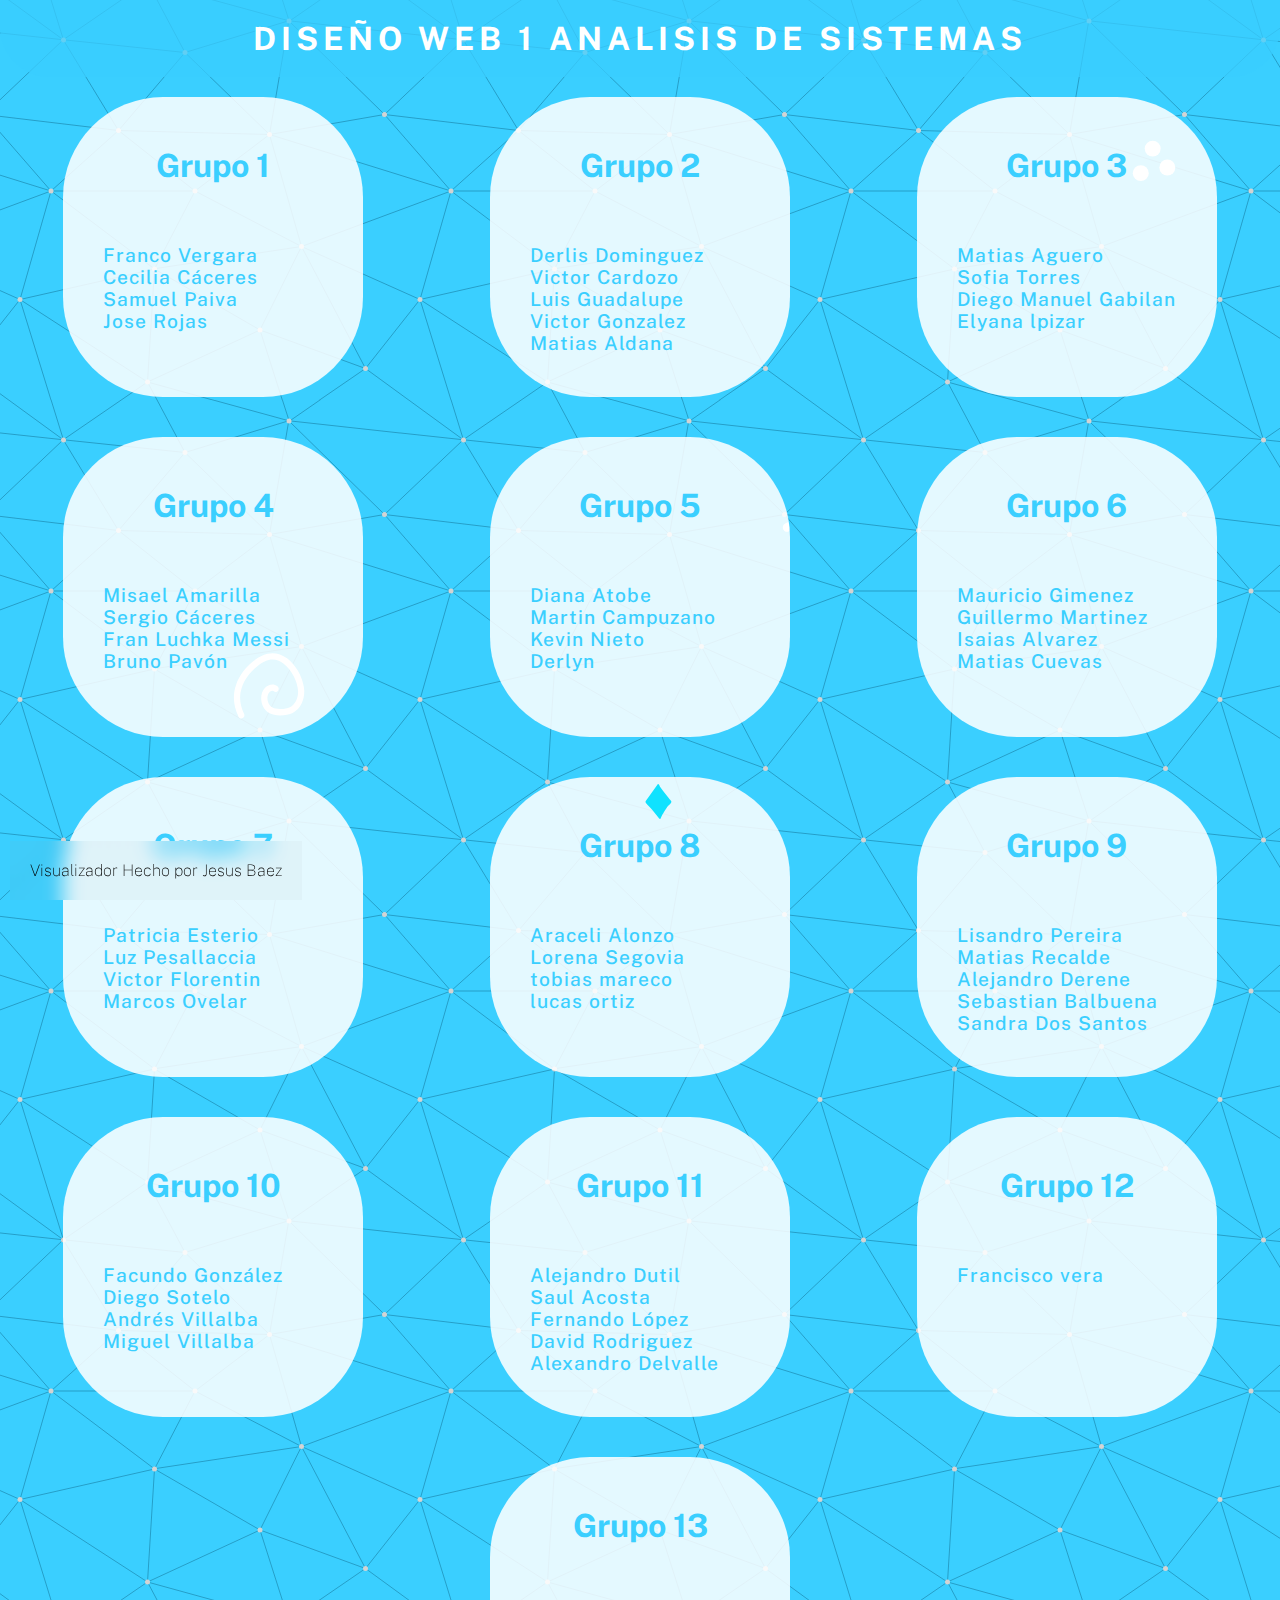
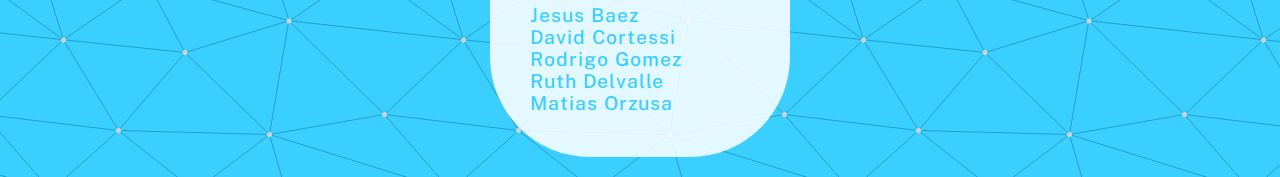
<file: index.html>
<!DOCTYPE html>
<html lang="es">
<head>
    <meta charset="UTF-8">
    <meta name="viewport" content="width=device-width, initial-scale=1.0">
    <title>1° Analisis</title>
    <link rel="preconnect" href="https://fonts.googleapis.com">
    <link rel="preconnect" href="https://fonts.gstatic.com" crossorigin>
    <link href="https://fonts.googleapis.com/css2?family=Public+Sans:wght@300;400&display=swap" rel="stylesheet">
     <link rel="stylesheet" href="style.css">
</head>
<body>
    <div class="copy">
        <span>Visualizador Hecho por Jesus Baez</span>
    </div>
    <h1>DISEÑO WEB 1 ANALISIS DE SISTEMAS</h1>
    <div class="contenedor-links">
        <div class="link-grupo">
            <a href="grupo1/Index-1 Grupo 1.html">
                <h3>Grupo 1</h3>
                <p>Franco Vergara <br>
                    Cecilia Cáceres <br>
                    Samuel Paiva <br>
                    Jose Rojas 
                    </p>
            </a>
        </div>
        <div class="link-grupo">
            <a href="grupo2/index.html">
                <h3>Grupo 2</h3>
                <p>Derlis Dominguez <br>
                    Victor Cardozo  <br>
                    Luis Guadalupe <br>
                    Victor Gonzalez  <br>
                    Matias Aldana
                    
                    </p>
            </a>
        </div>
        <div class="link-grupo">
            <a href="grupo3/pagina.html">
                <h3>Grupo 3</h3>
                <p>Matias Aguero <br>
                    Sofia Torres <br>
                    Diego Manuel Gabilan  <br>
                    Elyana lpizar 
                    
                    </p>
            </a>
        </div>
        <div class="link-grupo">
            <a href="grupo4/Pierre's Online.html">
                <h3>Grupo 4</h3>
                <p>Misael Amarilla <br>
                    Sergio Cáceres <br>
                    Fran Luchka Messi <br>
                    Bruno Pavón 
                    
                    </p>
            </a>
        </div>
        <div class="link-grupo">
            <a href="grupo5/index.html">
                <h3>Grupo 5</h3>
                <p>Diana Atobe <br>
                    Martin Campuzano <br>
                    Kevin Nieto <br>
                    Derlyn <br>
                    
                    </p>
            </a>
        </div>
        <div class="link-grupo">
            <a href="grupo6/index (1).html">
                <h3>Grupo 6</h3>
                <p>Mauricio Gimenez <br>
                    Guillermo Martinez <br>
                    Isaias Alvarez <br>
                    Matias Cuevas  
                    </p>
            </a>
        </div>
        <div class="link-grupo">
            <a href="grupo7/index.html">
                <h3>Grupo 7</h3>
                <p>Patricia Esterio  <br>
                    Luz Pesallaccia <br>
                    Victor Florentin  <br>
                    Marcos Ovelar
                    
                    </p>
            </a>
        </div>
        <div class="link-grupo">
            <a href="grupo8/index.html">
                <h3>Grupo 8</h3>
                <p>Araceli Alonzo <br>
                    Lorena Segovia <br>
                    tobias mareco <br>
                    lucas ortiz 
                    
                    </p>
            </a>
        </div>
        <div class="link-grupo">
            <a href="grupo9/index.html">
                <h3>Grupo 9</h3>
                <p>Lisandro Pereira <br>
                    Matias Recalde <br>
                    Alejandro Derene <br>
                    Sebastian Balbuena  <br>
                    Sandra Dos Santos
                    
                    </p>
            </a>
        </div>
        <div class="link-grupo">
            <a href="grupo10/index (1).html">
                <h3>Grupo 10</h3>
                <p>Facundo González <br>
                    Diego Sotelo <br>
                    Andrés Villalba <br>
                    Miguel Villalba
                    
                    </p>
            </a>
        </div>
        <div class="link-grupo">
            <a href="grupo11/index.html">
                <h3>Grupo 11</h3>
                <p>Alejandro Dutil <br>
                    Saul Acosta <br>
                    Fernando López <br>
                     David Rodriguez <br>
                    Alexandro Delvalle
                    
                    </p>
            </a>
        </div>
        <div class="link-grupo">
            <a href="grupo12/espera.html">
                <h3>Grupo 12</h3>
                <p>Francisco vera</p>
            </a>
        </div>
        <div class="link-grupo">
            <a href="grupo13/index.html">
                <h3>Grupo 13</h3>
                <p>Jesus Baez <br>
                    David Cortessi <br>
                    Rodrigo Gomez <br>
                    Ruth Delvalle <br>
                    Matias Orzusa
                    
                </p>
            </a>
        </div>
    </div>
</body>
</html>
</file>
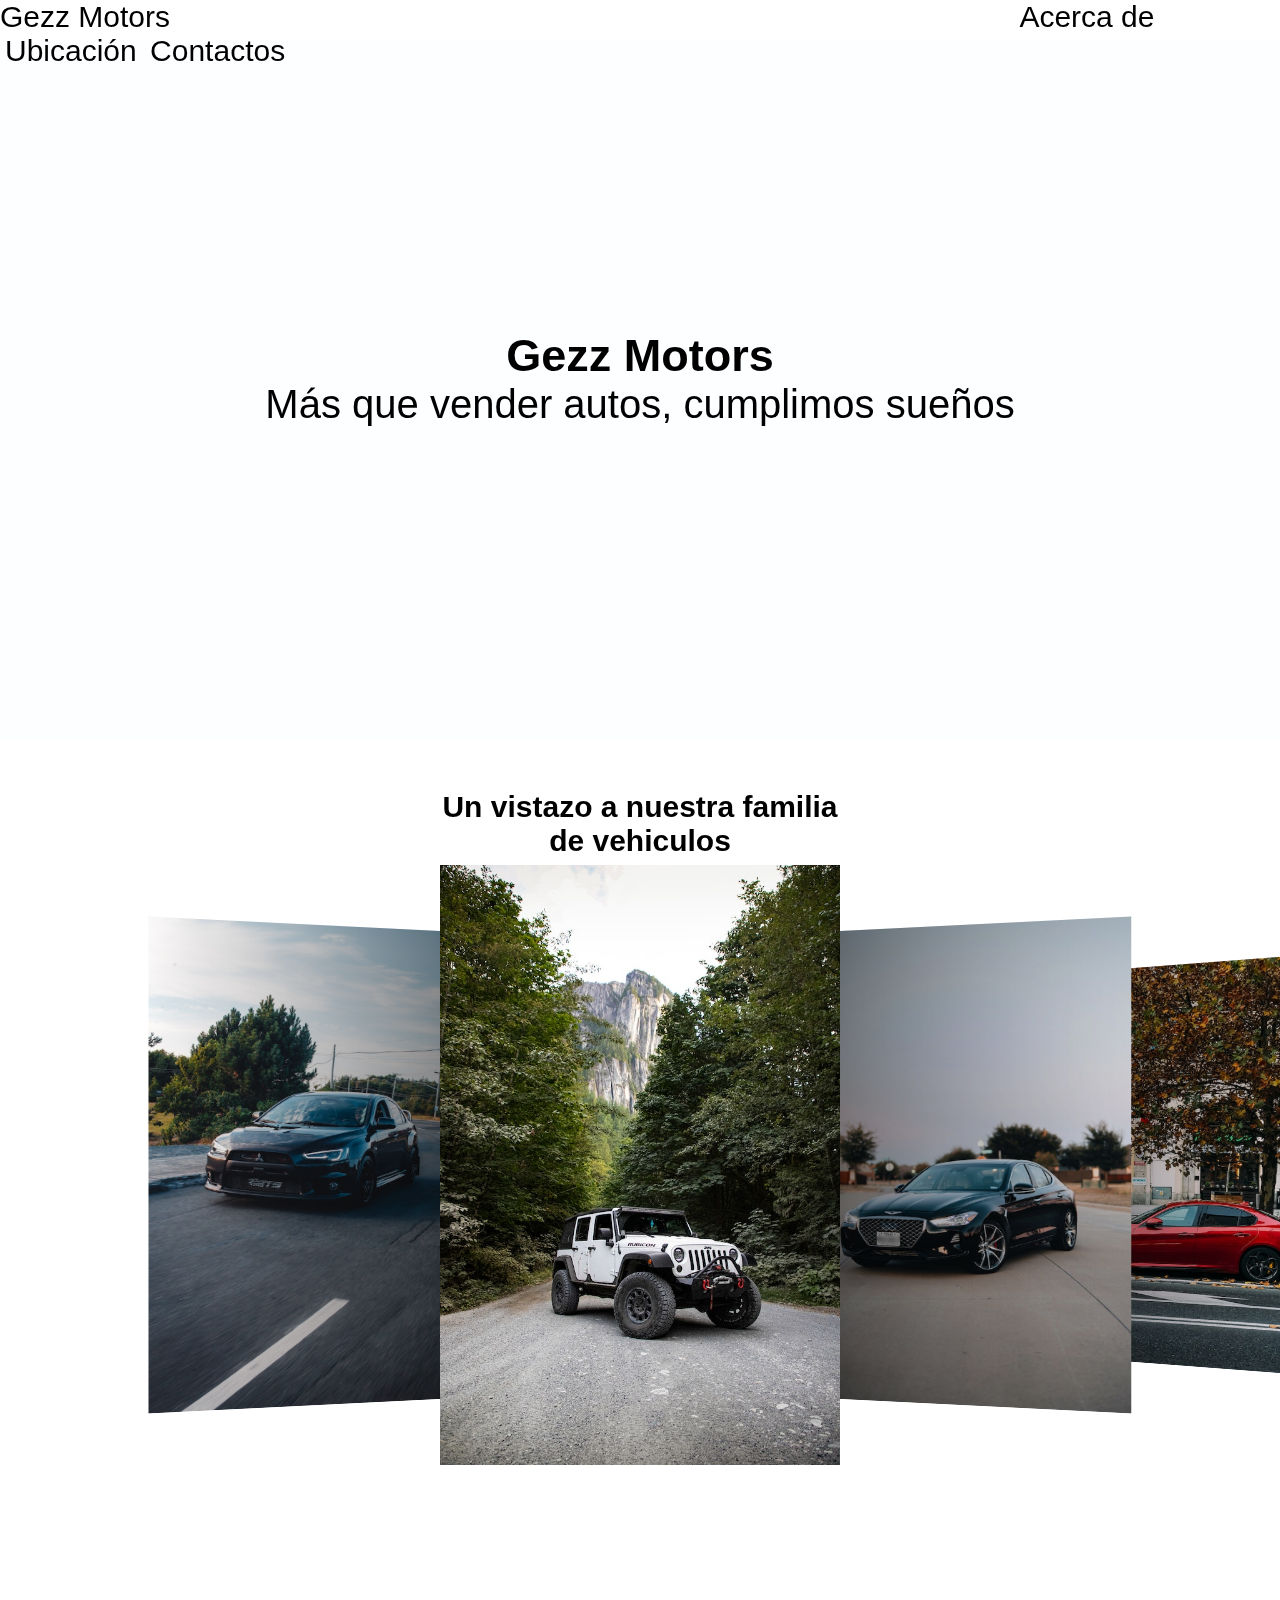
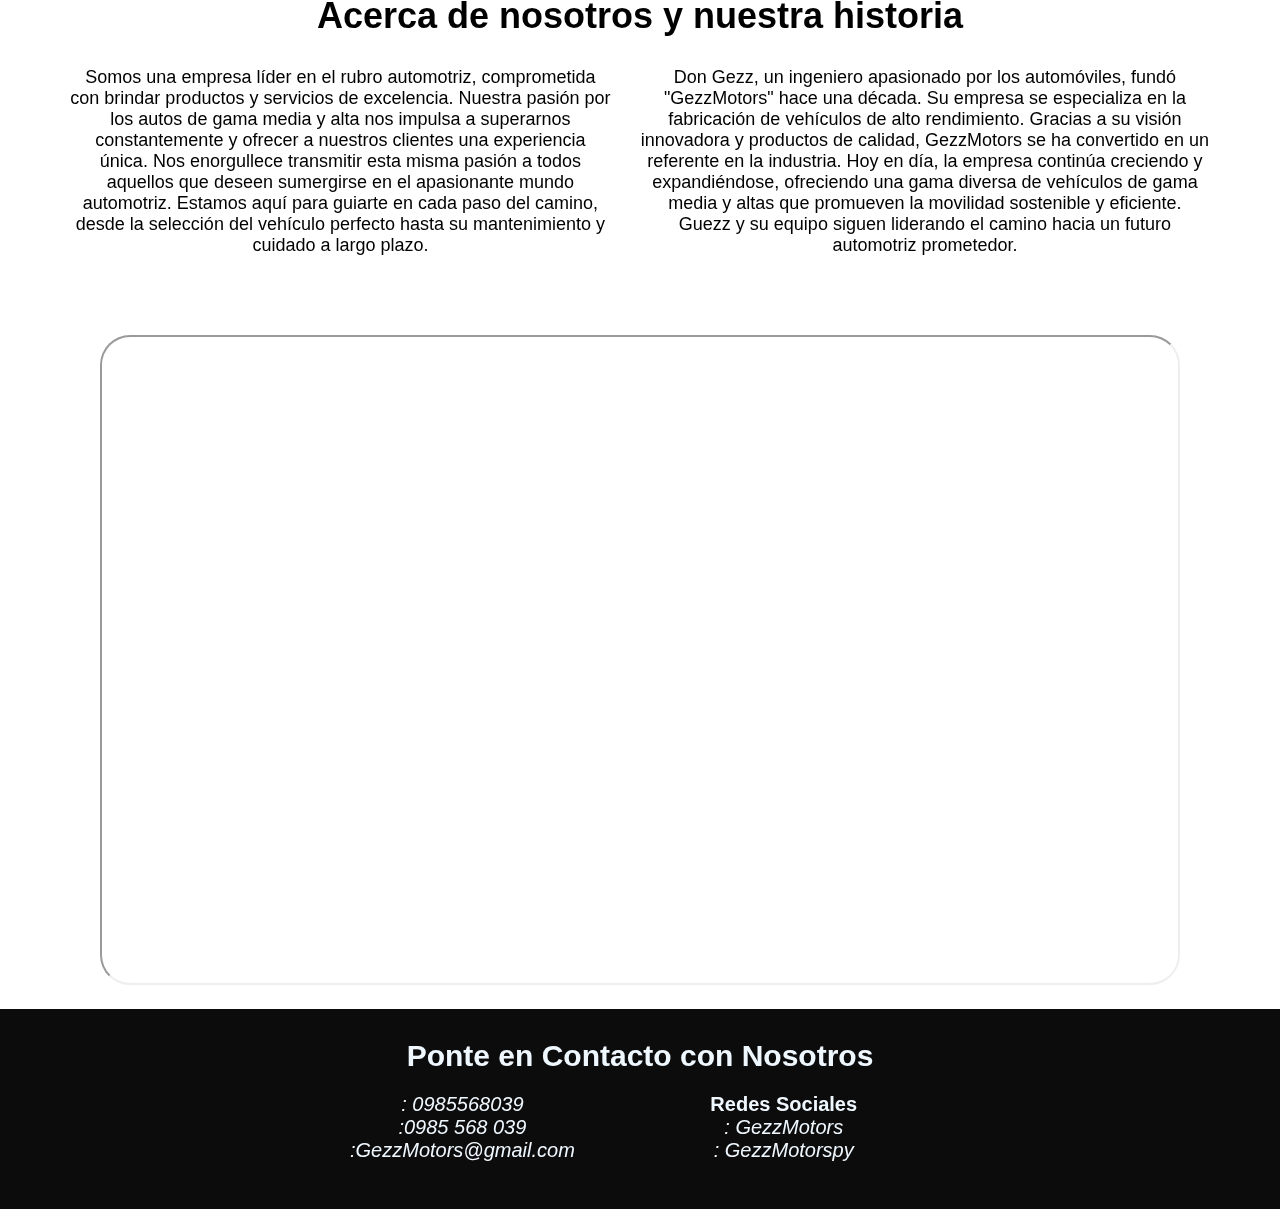
<file: grupo2/index.html>
<!DOCTYPE html>
<html>

<head>
    <title>Gezz Motors</title>
    <link rel="stylesheet" href="https://cdn.jsdelivr.net/npm/swiper@9/swiper-bundle.min.css">
    <link rel="stylesheet" href="https://cdnjs.cloudflare.com/ajax/libs/font-awesome/6.4.0/css/all.min.css"
        integrity="sha512-iecdLmaskl7CVkqkXNQ/ZH/XLlvWZOJyj7Yy7tcenmpD1ypASozpmT/E0iPtmFIB46ZmdtAc9eNBvH0H/ZpiBw=="
        crossorigin="anonymous" referrerpolicy="no-referrer" />
    <link rel="stylesheet" type="text/css" href="styles.css">
</head>

<body>
    <header class="header">
        <a class="nav1-1">Gezz Motors</a>
        <a class="nav1" href="#point">Acerca de</a>
        <a class="nav1" href="#point2">Ubicación</a>
        <a class="nav1" href="#point3">Contactos</a>
    </header>

    <div class="nav2-1">

    </div>

    <div class="eslogan">
        <h1 class="nav2-2">Gezz Motors</h1>
        <p class="nav2-3">Más que vender autos, cumplimos sueños</p>
    </div>

<div class="sushi">
    <div class="sushi">
    <section class="search container">
        <div class="search-txt">
            <h2>Un vistazo a nuestra familia de vehiculos</h2>
        </div>
    </div>
    </section>
</div>

<div class="seccion2">
    <section class="cars container">
        <div class="swiper mySwiper">
            <div class="flip-card swiper-wrapper">

                    <div class="swiper-slide">
                        <img src="images/1.jpg">
                    </div>
                    <div class="swiper-slide">
                        <img src="images/2.jpg">
                    </div>
                    <div class="swiper-slide">
                        <img src="images/3.jpg">
                    </div>
                    <div class="swiper-slide">
                        <img src="images/4.jpg">
                    </div>
                    <div class="swiper-slide">
                        <img src="images/5.jpg">
                    </div>
                    <div class="swiper-slide">
                        <img src="images/6.jpg">
                    </div>
                    <div class="swiper-slide">
                        <img src="images/7.jpg">
                    </div>
                    <div class="swiper-slide">
                        <img src="images/8.jpg">
                    </div>
                    <div class="swiper-slide">
                        <img src="images/1.jpg">
                    </div>
                    <div class="swiper-slide">
                        <img src="images/2.jpg">
                    </div>
                    <div class="swiper-slide">
                        <img src="images/3.jpg">
                    </div>
                    <div class="swiper-slide">
                        <img src="images/4.jpg">
                    </div>
                    <div class="swiper-slide">
                        <img src="images/5.jpg">
                    </div>
                    <div class="swiper-slide">
                        <img src="images/6.jpg">
                    </div>
                    <div class="swiper-slide">
                        <img src="images/7.jpg">
                    </div>
                    <div class="swiper-slide">
                        <img src="images/8.jpg">
                    </div>

            </div>
        </div>
    </section>
</div>

    <div class="nav3">
        <a name="point"></a>
        <div class="nav3-2">
            <h1>Acerca de nosotros y nuestra historia</h1>
            <div class="nav3-1">
                <div class="nav3-3">
                <p>Somos una empresa líder en el rubro automotriz, comprometida con brindar productos y servicios de excelencia. Nuestra pasión por los autos de gama media y alta nos impulsa a superarnos constantemente y ofrecer a nuestros clientes una experiencia única. Nos enorgullece transmitir esta misma pasión a todos aquellos que deseen sumergirse en el apasionante mundo automotriz. Estamos aquí para guiarte en cada paso del camino, desde la selección del vehículo perfecto hasta su mantenimiento y cuidado a largo plazo.</p>
                </div>
                <div>
                <p>Don Gezz, un ingeniero apasionado por los automóviles, fundó "GezzMotors" hace una década. Su empresa se especializa en la fabricación de vehículos de alto rendimiento. Gracias a su visión innovadora y productos de calidad, GezzMotors se ha convertido en un referente en la industria. Hoy en día, la empresa continúa creciendo y expandiéndose, ofreciendo una gama diversa de vehículos de gama media y altas que promueven la movilidad sostenible y eficiente. Guezz y su equipo siguen liderando el camino hacia un futuro automotriz prometedor.</p>
                </div>
            </div>
        </div>
    </div>

    <section class="nav4">
        <a name="point2"></a>
        <div class="ubicacion">
            <iframe src="https://www.google.com/maps/embed?pb=!1m18!1m12!1m3!1d14177.014240102235!2d-55.85785716931151!3d-27.336540284349756!2m3!1f0!2f0!3f0!3m2!1i1024!2i768!4f13.1!3m3!1m2!1s0x9457955909209007%3A0x354866d67ef265!2sUniversidad%20Aut%C3%B3noma%20de%20Encarnaci%C3%B3n%20-%20UNAE!5e0!3m2!1ses!2spy!4v1686773057821!5m2!1ses!2spy" width="100%" height="650" style="border-radius: 30px;" allowfullscreen="" loading="lazy" referrerpolicy="no-referrer-when-downgrade"></iframe>
        </div>
    </section>

    <section class="nav5">
        <div class="nav5-1">
            <a name="point3"></a>
            <h2>Ponte en Contacto con Nosotros</h2>

            <div class="contactos">
                <div class="contacto1">
                    <div class="bloq">
                    
                    <div>
                        <i class="fa-solid fa-phone">: 0985568039 </i>
                    </div>
                    <div>
                        <i class="fa-brands fa-whatsapp">:0985 568 039 </i>
                    </div>
                    <div>
                        <i class="fa-solid fa-envelope">:GezzMotors@gmail.com </i>
                    </div>

                </div>
                    <div class="bloq1">
                        .
                    </div>
                    <div class="bloq">
                        <div>
                        <h4>Redes Sociales</h4>
                        </div>
                        <div>
                            <i class="fa-brands fa-instagram">: GezzMotors</i>
                        </div>
                        <div>
                            <i class="fa-brands fa-facebook">: GezzMotorspy</i>
                        </div>
                    </div>
                </div>
            </div>

        </div>
    </section>

    <script src="https://cdn.jsdelivr.net/npm/swiper@9/swiper-bundle.min.js"></script>
    <script src="script.js"></script>
</body>

</html>
</file>
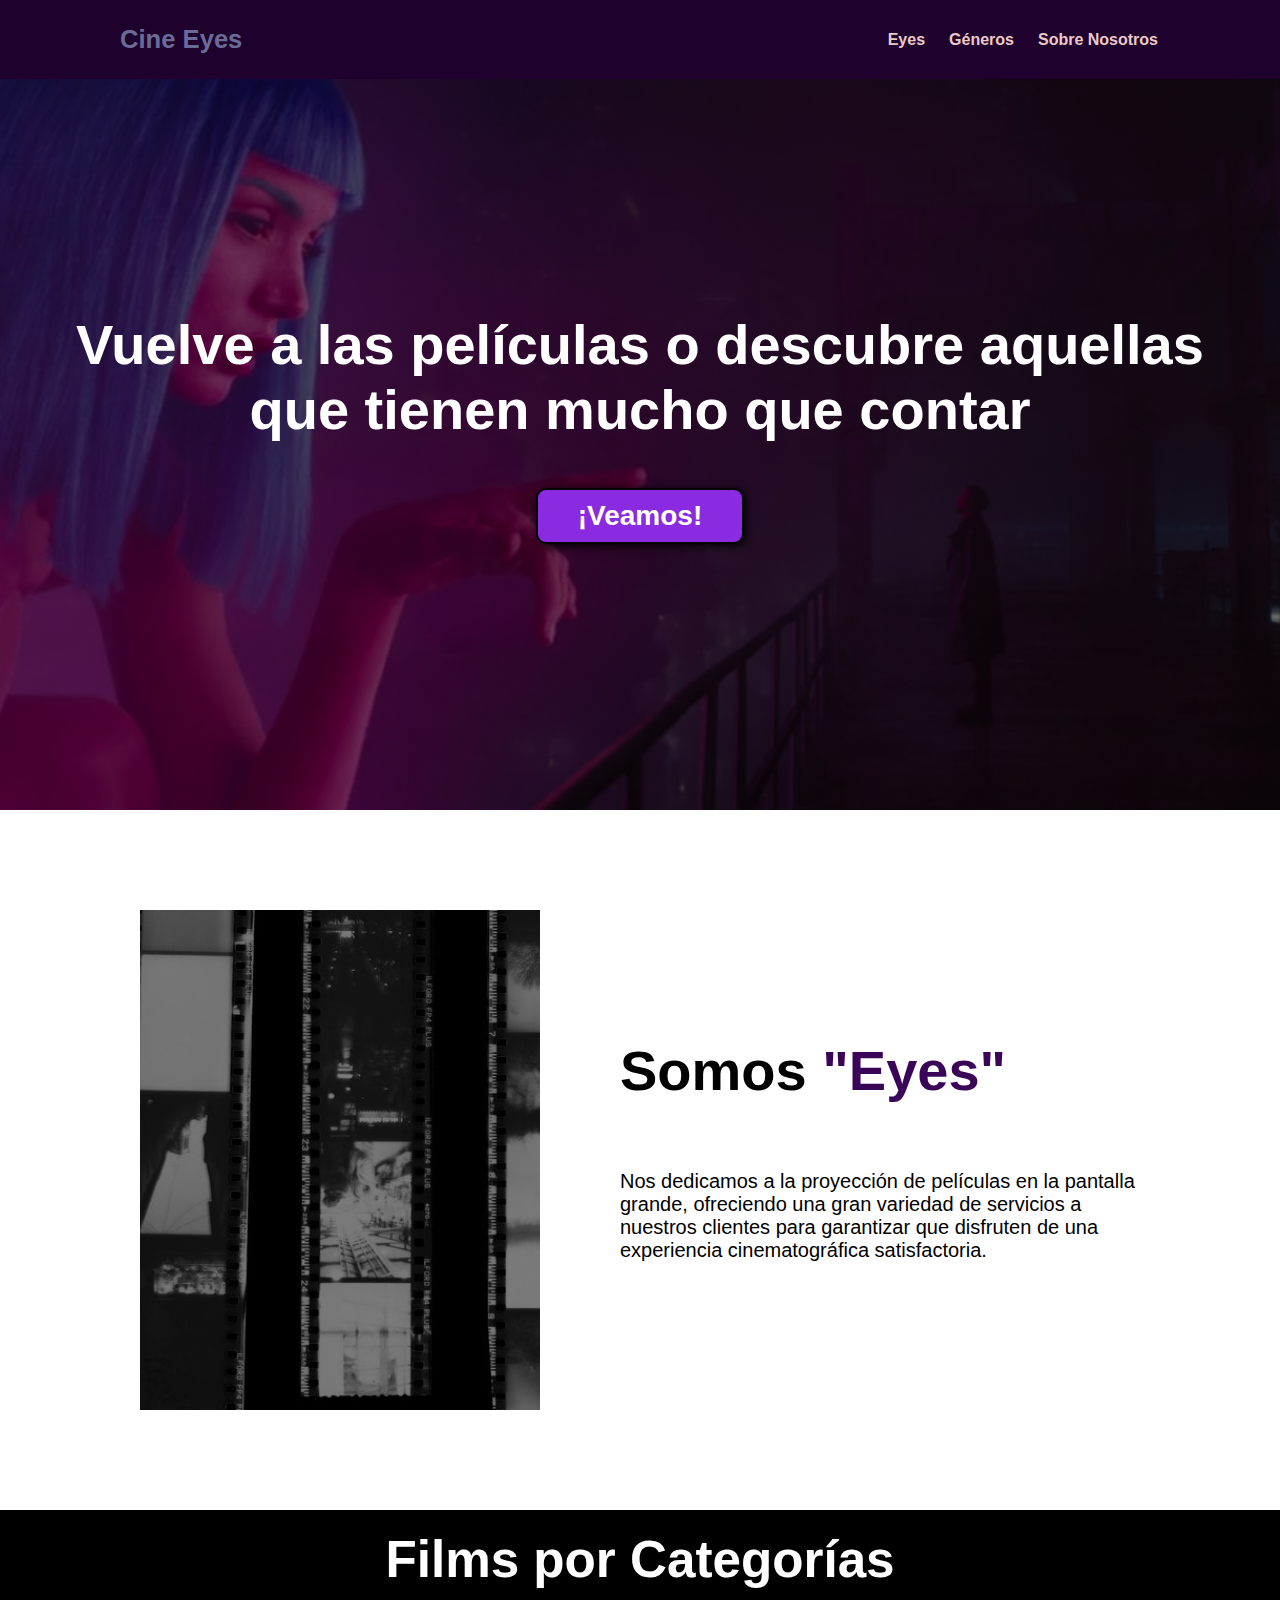
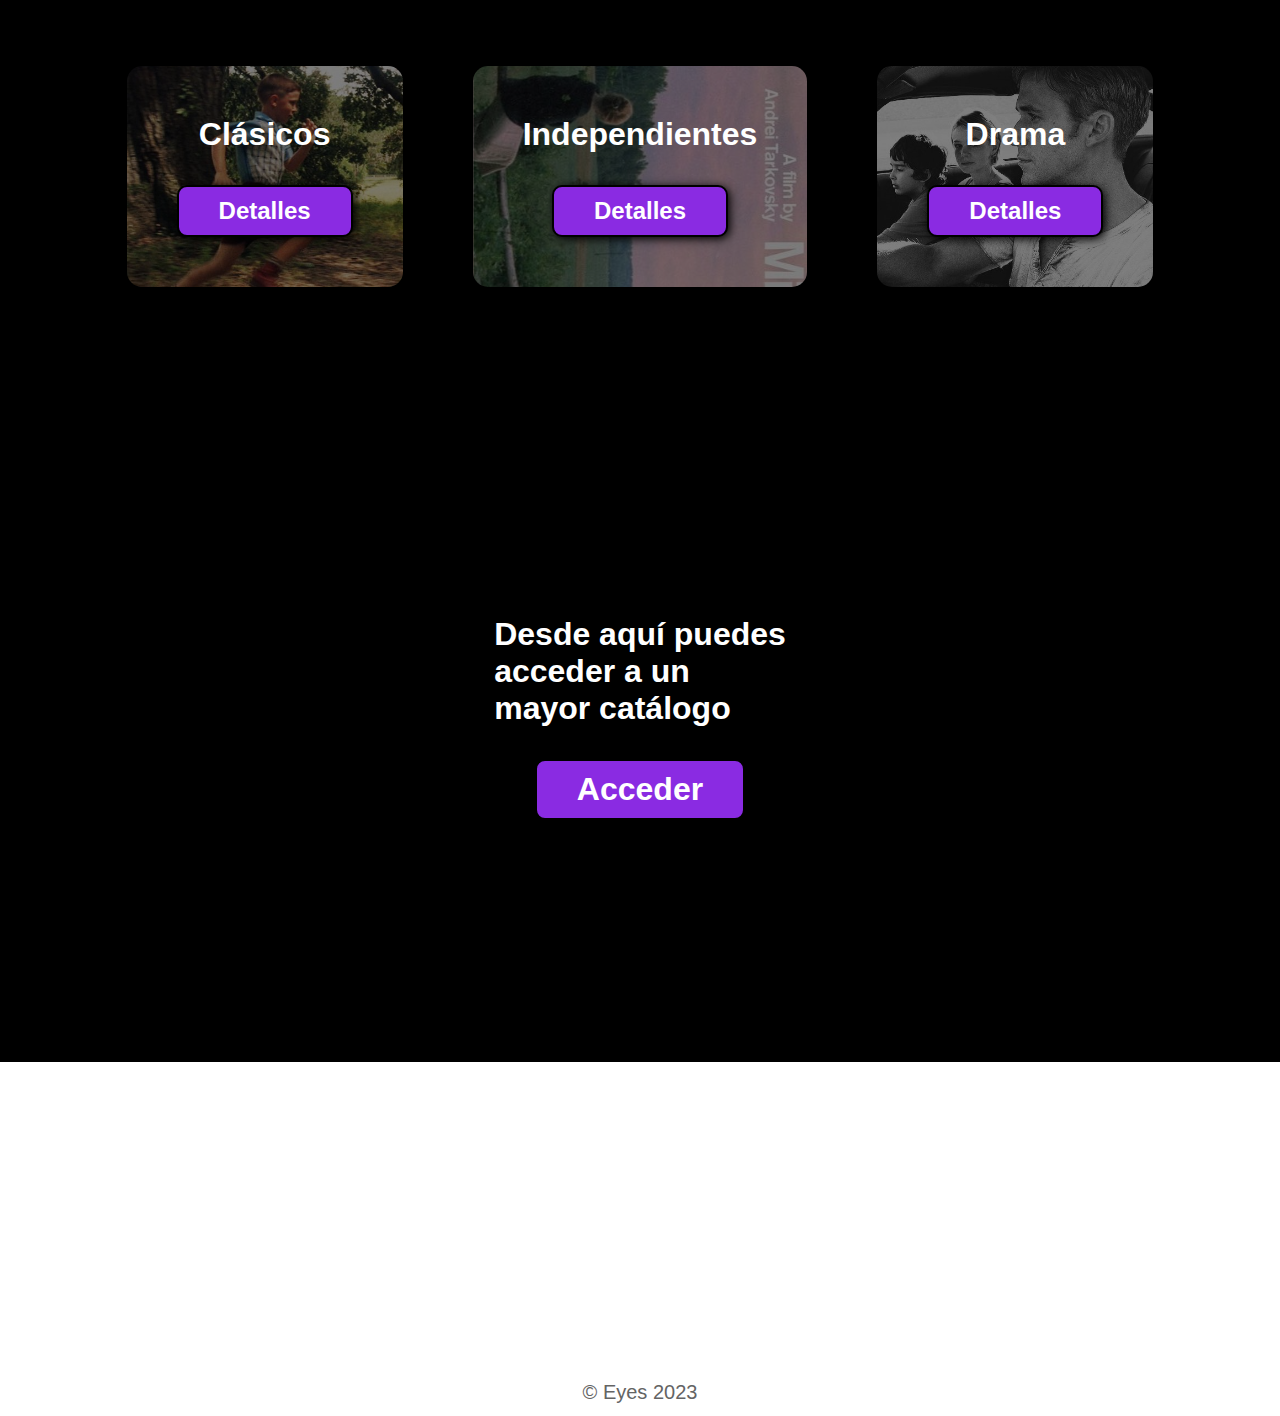
<file: grupo10/index (1).html>
<!DOCTYPE html>
<html lang="en">

<head>
    <title>Eyes</title>
    <link rel="stylesheet" href="estilos.css">
    <link href="https://cdn.jsdelivr.net/npm/bootstrap@5.2.3/dist/css/bootstrap.min.css" rel="stylesheet" integrity="sha384-rbsA2VBKQhggwzxH7pPCaAqO46MgnOM80zW1RWuH61DGLwZJEdK2Kadq2F9CUG65" crossorigin="anonymous">
</head>
</head>

<body>
    <script src="https://cdn.jsdelivr.net/npm/bootstrap@5.2.3/dist/js/bootstrap.bundle.min.js" integrity="sha384-kenU1KFdBIe4zVF0s0G1M5b4hcpxyD9F7jL+jjXkk+Q2h455rYXK/7HAuoJl+0I4" crossorigin="anonymous"></script>
    <header>
        <div class="container">
            <p class="logo">Cine Eyes</p>
            <nav>
                <a href="#somos-proya">Eyes</a>
                <a href="#nuestros-programas">Géneros</a>
                <a href="#final">Sobre Nosotros</a>
            </nav>
        </div>
        
    </header>
    
    <section id="hero">
        <H2>Vuelve a las películas o descubre aquellas<br> que tienen mucho que contar</H2>
        <form action="https://letterboxd.com/films/">
            <button>¡Veamos!</button>
        </form>
    </section>

    <section id="somos-proya">
        <div class="container">
            <div class="img-container"></div>
            <div class="texto">

                <h2>Somos <span class="color-acento">"Eyes"</span></h2>
                <P>Nos dedicamos a la proyección de películas en la pantalla grande, ofreciendo una gran variedad de servicios a nuestros clientes para garantizar que disfruten de una experiencia cinematográfica satisfactoria.</P>

            </div>
        </div>
    </section>

    <section id="nuestros-programas">
        <div class="container">
            <h2>Films por Categorías</h2>
            <div class="programas">
                <div class="carta">
                    <h3>Clásicos</h3>
                    <p></p>
                    <button>Detalles</button>
                </div>
                <div class="carta">
                    <h3>Independientes</h3>
                    <p></p>
                    <button>Detalles</button>
                </div>
                <div class="carta">
                    <h3>Drama</h3>
                    <p></p>
                    <button>Detalles</button>
                </div>
            </div>
        </div>
    </section>

    <section id="final">
        <h3>Desde aquí puedes <br> acceder a un <br> mayor catálogo</h3>
        <button>Acceder</button>
    </section>

    <footer>
        
        <iframe src="https://www.google.com/maps/embed?pb=!1m10!1m8!1m3!1d12505.771086468376!2d-44.41669153564235!3d-60.71893919503654!3m2!1i1024!2i768!4f13.1!5e0!3m2!1ses-419!2spy!4v1686361008887!5m2!1ses-419!2spy" width="100%" height="300" style="border:0;" allowfullscreen="" loading="lazy" referrerpolicy="no-referrer-when-downgrade"></iframe>
        <div class="container">
            <p>&copy; Eyes 2023</p>
        </div>
    </footer>
</body>
</html>
</file>
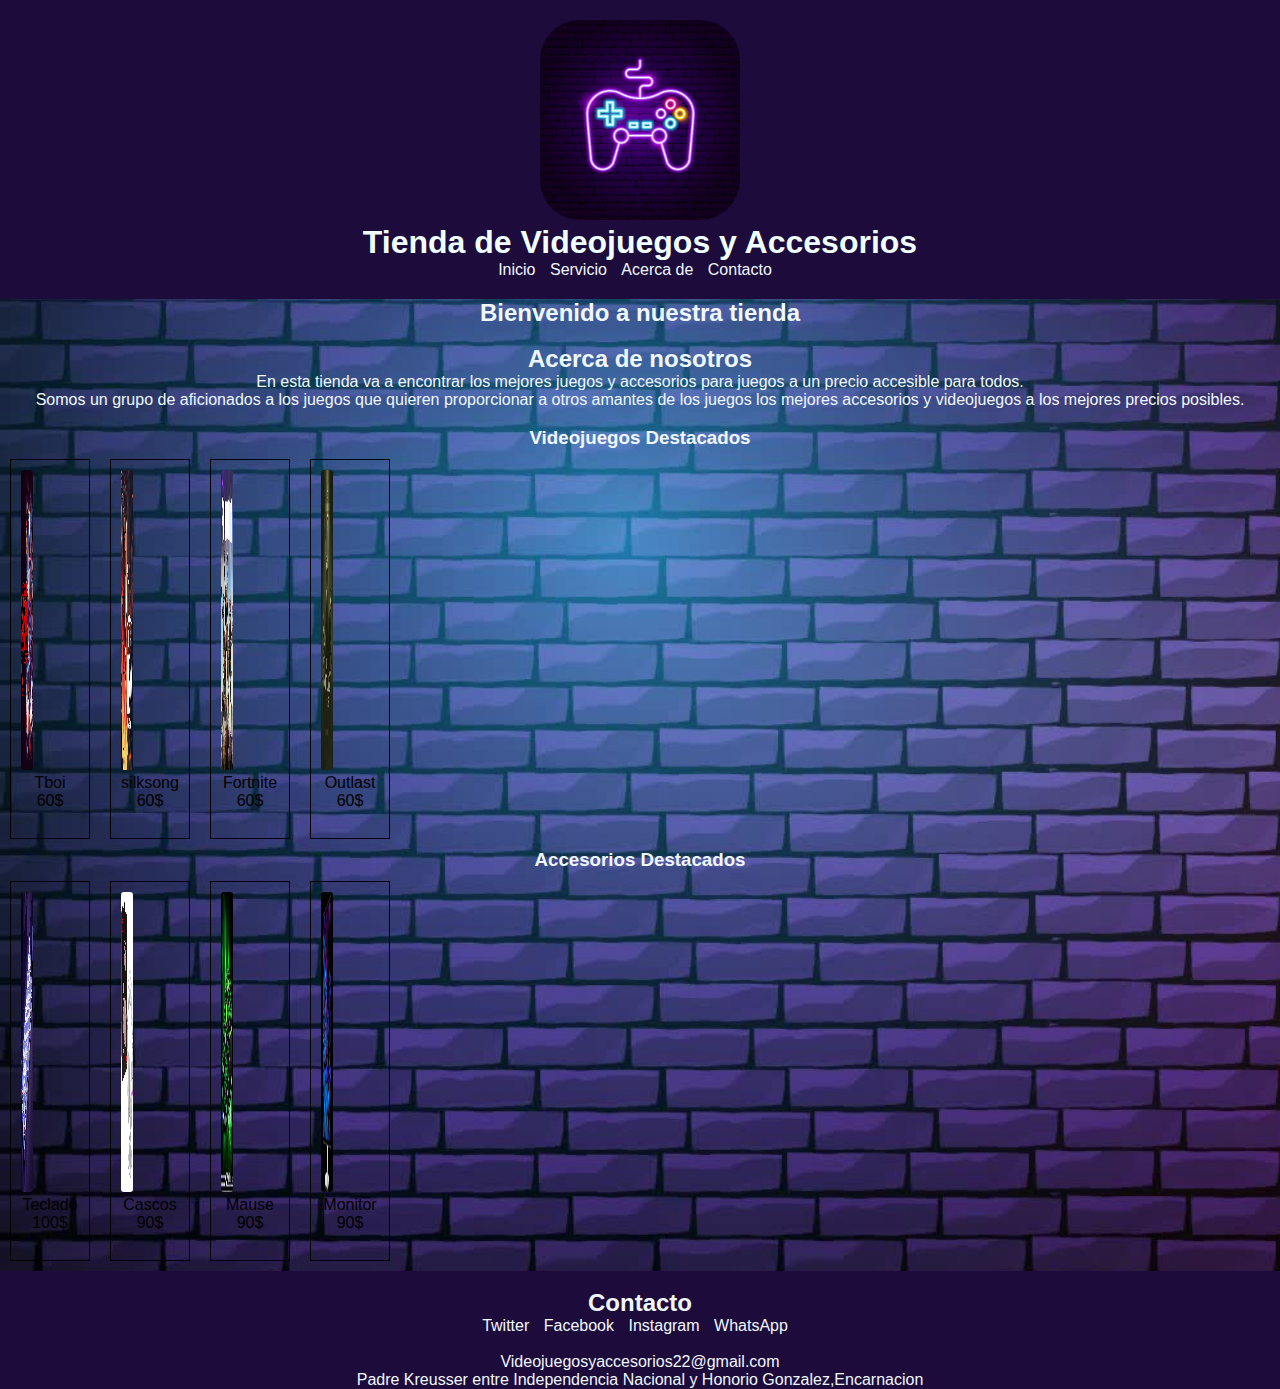
<file: grupo3/pagina.html>
<!DOCTYPE html>
<html>

<head>
  <meta charset="UTF-8">
  <link rel="stylesheet" href="pagina.css">
  <link href="https://cdn.jsdelivr.net/npm/bootstrap@5.0.0-beta3/dist/css/bootstrap.min.css" rel="stylesheet"
    integrity="sha384-eOJMYsd53ii+scO/bJGFsiCZc+5NDVN2yr8+0RDqr0Ql0h+rP48ckxlpbzKgwra6" crossorigin="anonymous">
  <title>Tienda de Videojuegos y Accesorios</title>
</head>

<body>
  <header>
    <img class="logo" src="logo.png">
    <h1>Tienda de Videojuegos y Accesorios</h1>
    <nav>
      <ul class="nav justify-content-center">
        <li class="nav-item">
          <a class="nav-link" aria-current="page" href="#ancla1">Inicio</a>
        </li>
        <li class="nav-item">
          <a class="nav-link" aria-current="page" href="#ancla2">Servicio</a>
        </li>
        <li class="nav-item">
          <a class="nav-link" aria-current="page" href="#ancla3">Acerca de</a>
        </li>
        <li class="nav-item">
          <a class="nav-link" aria-current="page" href="#ancla4">Contacto</a>
        </li>
      </ul>
    </nav>
  </header>

  <main>
    <div class="Inicio">
      <a name="ancla1">

        <h2>Bienvenido a nuestra tienda</h2>
        <br>
        <div class="Acerca de">
          <a name="ancla3">
            <h2>Acerca de nosotros</h2>
            <p>En esta tienda va a encontrar los mejores juegos y accesorios para juegos a un precio accesible para
              todos.
            </p>
            <p>Somos un grupo de aficionados a los juegos que quieren proporcionar a otros amantes de los juegos los
              mejores accesorios y videojuegos a los mejores precios posibles.</p><br>


        </div>

        <div class="Servicio">
          <a name="ancla2">

            <h3>Videojuegos Destacados</h3>
            <div class="container">
              <div class="card" style="width: 18rem;">
                <img src="Tboi.jpg" class="card-img-top" alt="...">
                <div class="card-body">
                  <p class="card-text">Tboi<br>60$</p>
                </div>
              </div>
              <div class="card" style="width: 18rem;">
                <img src="silksong.jpg" class="card-img-top" alt="...">
                <div class="card-body">
                  <p class="card-text">silksong<br>60$</p>
                </div>
              </div>
              <div class="card" style="width: 18rem;">
                <img src="descarga (2).jpg" class="card-img-top" alt="...">
                <div class="card-body">
                  <p class="card-text">Fortnite<br>60$</p>
                </div>
              </div>
              <div class="card" style="width: 18rem;">
                <img src="descarga (1).jpg" class="card-img-top" alt="...">
                <div class="card-body">
                  <p class="card-text">Outlast<br>60$</p>
                </div>
              </div>
            </div>
            <h3>Accesorios Destacados</h3>
            <div class="container">
              <div class="card" style="width: 18rem;">
                <img src="03-keycap-crystalcrown-white-keyboard.jpg" class="card-img-top" alt="...">
                <div class="card-body">
                  <p class="card-text">Teclado<br>100$</p>
                </div>
              </div>
              <div class="card" style="width: 18rem;">
                <img src="cascos gamer.jpg" class="card-img-top" alt="...">
                <div class="card-body">
                  <p class="card-text">Cascos<br>90$</p>
                </div>
              </div>

              <div class="card" style="width: 18rem;">
                <img src="descarga.jpg" class="card-img-top" alt="...">
                <div class="card-body">
                  <p class="card-text">Mause<br>90$</p>
                </div>
              </div>
              <div class="card" style="width: 18rem;">
                <img src="images.jpg" class="card-img-top" alt="...">
                <div class="card-body">
                  <p class="card-text">Monitor<br>90$</p>
                </div>
              </div>
            </div>
  </main>
  <footer>
    <div class="Contacto">
      <a name="ancla4"><br>

        <h2>Contacto</h2>
        <nav>
          <ul>
            <li><a href="#">Twitter</a></li>
            <li><a href="#">Facebook</a></li>
            <li><a href="#">Instagram</a></li>
            <li><a href="#">WhatsApp</a></li>
            <br><br>
            <p> Videojuegosyaccesorios22@gmail.com</p>
            <p>Padre Kreusser entre Independencia Nacional y Honorio Gonzalez,Encarnacion</p>

        </nav>

  </footer>
</file>
<file: style.css>
*{
    padding: 0;
    margin: 0;
    box-sizing: border-box;
    font-family: 'Public Sans', sans-serif;
    font-weight: lighter;
}
html{
    scroll-behavior: smooth;
}
/* Cambiar el color del scroll */
::-webkit-scrollbar {
    width: 20px; /* Ancho del scroll */
  }
  
  /* Track */
  ::-webkit-scrollbar-track {
    background: #fff; /* Color del track */
  }
  
  /* Handle */
  ::-webkit-scrollbar-thumb {
    background-color: #3ACFFF; /* Color del handle */
  }
.copy{
    position: fixed;
    bottom: 0;
    left: 10px;
    display: inline;
    z-index: 1000;
    padding: 20px;
    background-color: rgba(162, 164, 167, 0.062);
    backdrop-filter: blur(10px);
}
body{
    background-color: #3ACFFF;
    background-image: url("data:image/svg+xml,%3Csvg xmlns='http://www.w3.org/2000/svg' width='400' height='400' viewBox='0 0 800 800'%3E%3Cg fill='none' stroke='%230E6C90' stroke-width='1'%3E%3Cpath d='M769 229L1037 260.9M927 880L731 737 520 660 309 538 40 599 295 764 126.5 879.5 40 599-197 493 102 382-31 229 126.5 79.5-69-63'/%3E%3Cpath d='M-31 229L237 261 390 382 603 493 308.5 537.5 101.5 381.5M370 905L295 764'/%3E%3Cpath d='M520 660L578 842 731 737 840 599 603 493 520 660 295 764 309 538 390 382 539 269 769 229 577.5 41.5 370 105 295 -36 126.5 79.5 237 261 102 382 40 599 -69 737 127 880'/%3E%3Cpath d='M520-140L578.5 42.5 731-63M603 493L539 269 237 261 370 105M902 382L539 269M390 382L102 382'/%3E%3Cpath d='M-222 42L126.5 79.5 370 105 539 269 577.5 41.5 927 80 769 229 902 382 603 493 731 737M295-36L577.5 41.5M578 842L295 764M40-201L127 80M102 382L-261 269'/%3E%3C/g%3E%3Cg fill='%23D3D3D3'%3E%3Ccircle cx='769' cy='229' r='5'/%3E%3Ccircle cx='539' cy='269' r='5'/%3E%3Ccircle cx='603' cy='493' r='5'/%3E%3Ccircle cx='731' cy='737' r='5'/%3E%3Ccircle cx='520' cy='660' r='5'/%3E%3Ccircle cx='309' cy='538' r='5'/%3E%3Ccircle cx='295' cy='764' r='5'/%3E%3Ccircle cx='40' cy='599' r='5'/%3E%3Ccircle cx='102' cy='382' r='5'/%3E%3Ccircle cx='127' cy='80' r='5'/%3E%3Ccircle cx='370' cy='105' r='5'/%3E%3Ccircle cx='578' cy='42' r='5'/%3E%3Ccircle cx='237' cy='261' r='5'/%3E%3Ccircle cx='390' cy='382' r='5'/%3E%3C/g%3E%3C/svg%3E");
}

h1{
    padding: 20px;
    font-weight: bold;
    letter-spacing: 5px;
    text-align: center;
    color: rgb(255, 255, 255);
    background-color: #3aceffbe;
    border-bottom-left-radius: 50px;
    border-bottom-right-radius: 50px;
}
.contenedor-links{
display: flex;
flex-wrap: wrap;
justify-content: space-around;
width: 100%;
}
.link-grupo{
    margin: 20px;
    animation: animacion-bonita 2s ease-in infinite alternate-reverse ;
}
@keyframes animacion-bonita{
    0%{
        transform: translateY(0);
    }100%{
        transform: translateY(20px);
    }
}
a{
    color: #3ACFFF;
    display: block;
    width: 300px;
    
    height: 300px;
    background-color: #ffffffdc;
    background-image: url("data:image/svg+xml,%3Csvg xmlns='http://www.w3.org/2000/svg' width='615' height='307.5' viewBox='0 0 1600 800'%3E%3Cpath fill='%231AD0FF' d='M1102.5 734.8c2.5-1.2 24.8-8.6 25.6-7.5.5.7-3.9 23.8-4.6 24.5C1123.3 752.1 1107.5 739.5 1102.5 734.8zM1226.3 229.1c0-.1-4.9-9.4-7-14.2-.1-.3-.3-1.1-.4-1.6-.1-.4-.3-.7-.6-.9-.3-.2-.6-.1-.8.1l-13.1 12.3c0 0 0 0 0 0-.2.2-.3.5-.4.8 0 .3 0 .7.2 1 .1.1 1.4 2.5 2.1 3.6 2.4 3.7 6.5 12.1 6.5 12.2.2.3.4.5.7.6.3 0 .5-.1.7-.3 0 0 1.8-2.5 2.7-3.6 1.5-1.6 3-3.2 4.6-4.7 1.2-1.2 1.6-1.4 2.1-1.6.5-.3 1.1-.5 2.5-1.9C1226.5 230.4 1226.6 229.6 1226.3 229.1zM33 770.3C33 770.3 33 770.3 33 770.3c0-.7-.5-1.2-1.2-1.2-.1 0-.3 0-.4.1-1.6.2-14.3.1-22.2 0-.3 0-.6.1-.9.4-.2.2-.4.5-.4.9 0 .2 0 4.9.1 5.9l.4 13.6c0 .3.2.6.4.9.2.2.5.3.8.3 0 0 .1 0 .1 0 7.3-.7 14.7-.9 22-.6.3 0 .7-.1.9-.3.2-.2.4-.6.4-.9C32.9 783.3 32.9 776.2 33 770.3z'/%3E%3Cpath fill='%230FE2FF' d='M171.1 383.4c1.3-2.5 14.3-22 15.6-21.6.8.3 11.5 21.2 11.5 22.1C198.1 384.2 177.9 384 171.1 383.4zM596.4 711.8c-.1-.1-6.7-8.2-9.7-12.5-.2-.3-.5-1-.7-1.5-.2-.4-.4-.7-.7-.8-.3-.1-.6 0-.8.3L574 712c0 0 0 0 0 0-.2.2-.2.5-.2.9 0 .3.2.7.4.9.1.1 1.8 2.2 2.8 3.1 3.1 3.1 8.8 10.5 8.9 10.6.2.3.5.4.8.4.3 0 .5-.2.6-.5 0 0 1.2-2.8 2-4.1 1.1-1.9 2.3-3.7 3.5-5.5.9-1.4 1.3-1.7 1.7-2 .5-.4 1-.7 2.1-2.4C596.9 713.1 596.8 712.3 596.4 711.8zM727.5 179.9C727.5 179.9 727.5 179.9 727.5 179.9c.6.2 1.3-.2 1.4-.8 0-.1 0-.2 0-.4.2-1.4 2.8-12.6 4.5-19.5.1-.3 0-.6-.2-.8-.2-.3-.5-.4-.8-.5-.2 0-4.7-1.1-5.7-1.3l-13.4-2.7c-.3-.1-.7 0-.9.2-.2.2-.4.4-.5.6 0 0 0 .1 0 .1-.8 6.5-2.2 13.1-3.9 19.4-.1.3 0 .6.2.9.2.3.5.4.8.5C714.8 176.9 721.7 178.5 727.5 179.9zM728.5 178.1c-.1-.1-.2-.2-.4-.2C728.3 177.9 728.4 178 728.5 178.1z'/%3E%3Cg fill='%23FFF'%3E%3Cpath d='M699.6 472.7c-1.5 0-2.8-.8-3.5-2.3-.8-1.9 0-4.2 1.9-5 3.7-1.6 6.8-4.7 8.4-8.5 1.6-3.8 1.7-8.1.2-11.9-.3-.9-.8-1.8-1.2-2.8-.8-1.7-1.8-3.7-2.3-5.9-.9-4.1-.2-8.6 2-12.8 1.7-3.1 4.1-6.1 7.6-9.1 1.6-1.4 4-1.2 5.3.4 1.4 1.6 1.2 4-.4 5.3-2.8 2.5-4.7 4.7-5.9 7-1.4 2.6-1.9 5.3-1.3 7.6.3 1.4 1 2.8 1.7 4.3.5 1.1 1 2.2 1.5 3.3 2.1 5.6 2 12-.3 17.6-2.3 5.5-6.8 10.1-12.3 12.5C700.6 472.6 700.1 472.7 699.6 472.7zM740.4 421.4c1.5-.2 3 .5 3.8 1.9 1.1 1.8.4 4.2-1.4 5.3-3.7 2.1-6.4 5.6-7.6 9.5-1.2 4-.8 8.4 1.1 12.1.4.9 1 1.7 1.6 2.7 1 1.7 2.2 3.5 3 5.7 1.4 4 1.2 8.7-.6 13.2-1.4 3.4-3.5 6.6-6.8 10.1-1.5 1.6-3.9 1.7-5.5.2-1.6-1.4-1.7-3.9-.2-5.4 2.6-2.8 4.3-5.3 5.3-7.7 1.1-2.8 1.3-5.6.5-7.9-.5-1.3-1.3-2.7-2.2-4.1-.6-1-1.3-2.1-1.9-3.2-2.8-5.4-3.4-11.9-1.7-17.8 1.8-5.9 5.8-11 11.2-14C739.4 421.6 739.9 421.4 740.4 421.4zM261.3 590.9c5.7 6.8 9 15.7 9.4 22.4.5 7.3-2.4 16.4-10.2 20.4-3 1.5-6.7 2.2-11.2 2.2-7.9-.1-12.9-2.9-15.4-8.4-2.1-4.7-2.3-11.4 1.8-15.9 3.2-3.5 7.8-4.1 11.2-1.6 1.2.9 1.5 2.7.6 3.9-.9 1.2-2.7 1.5-3.9.6-1.8-1.3-3.6.6-3.8.8-2.4 2.6-2.1 7-.8 9.9 1.5 3.4 4.7 5 10.4 5.1 3.6 0 6.4-.5 8.6-1.6 4.7-2.4 7.7-8.6 7.2-15-.5-7.3-5.3-18.2-13-23.9-4.2-3.1-8.5-4.1-12.9-3.1-3.1.7-6.2 2.4-9.7 5-6.6 5.1-11.7 11.8-14.2 19-2.7 7.7-2.1 15.8 1.9 23.9.7 1.4.1 3.1-1.3 3.7-1.4.7-3.1.1-3.7-1.3-4.6-9.4-5.4-19.2-2.2-28.2 2.9-8.2 8.6-15.9 16.1-21.6 4.1-3.1 8-5.1 11.8-6 6-1.4 12 0 17.5 4C257.6 586.9 259.6 588.8 261.3 590.9z'/%3E%3Ccircle cx='1013.7' cy='153.9' r='7.1'/%3E%3Ccircle cx='1024.3' cy='132.1' r='7.1'/%3E%3Ccircle cx='1037.3' cy='148.9' r='7.1'/%3E%3Cpath d='M1508.7 297.2c-4.8-5.4-9.7-10.8-14.8-16.2 5.6-5.6 11.1-11.5 15.6-18.2 1.2-1.7.7-4.1-1-5.2-1.7-1.2-4.1-.7-5.2 1-4.2 6.2-9.1 11.6-14.5 16.9-4.8-5-9.7-10-14.7-14.9-1.5-1.5-3.9-1.5-5.3 0-1.5 1.5-1.5 3.9 0 5.3 4.9 4.8 9.7 9.8 14.5 14.8-1.1 1.1-2.3 2.2-3.5 3.2-4.1 3.8-8.4 7.8-12.4 12-1.4 1.5-1.4 3.8 0 5.3 0 0 0 0 0 0 1.5 1.4 3.9 1.4 5.3-.1 3.9-4 8.1-7.9 12.1-11.7 1.2-1.1 2.3-2.2 3.5-3.3 4.9 5.3 9.8 10.6 14.6 15.9.1.1.1.1.2.2 1.4 1.4 3.7 1.5 5.2.2C1510 301.2 1510.1 298.8 1508.7 297.2zM327.6 248.6l-.4-2.6c-1.5-11.1-2.2-23.2-2.3-37 0-5.5 0-11.5.2-18.5 0-.7 0-1.5 0-2.3 0-5 0-11.2 3.9-13.5 2.2-1.3 5.1-1 8.5.9 5.7 3.1 13.2 8.7 17.5 14.9 5.5 7.8 7.3 16.9 5 25.7-3.2 12.3-15 31-30 32.1L327.6 248.6zM332.1 179.2c-.2 0-.3 0-.4.1-.1.1-.7.5-1.1 2.7-.3 1.9-.3 4.2-.3 6.3 0 .8 0 1.7 0 2.4-.2 6.9-.2 12.8-.2 18.3.1 12.5.7 23.5 2 33.7 11-2.7 20.4-18.1 23-27.8 1.9-7.2.4-14.8-4.2-21.3l0 0C347 188.1 340 183 335 180.3 333.6 179.5 332.6 179.2 332.1 179.2zM516.3 60.8c-.1 0-.2 0-.4-.1-2.4-.7-4-.9-6.7-.7-.7 0-1.3-.5-1.4-1.2 0-.7.5-1.3 1.2-1.4 3.1-.2 4.9 0 7.6.8.7.2 1.1.9.9 1.6C517.3 60.4 516.8 60.8 516.3 60.8zM506.1 70.5c-.5 0-1-.3-1.2-.8-.8-2.1-1.2-4.3-1.3-6.6 0-.7.5-1.3 1.2-1.3.7 0 1.3.5 1.3 1.2.1 2 .5 3.9 1.1 5.8.2.7-.1 1.4-.8 1.6C506.4 70.5 506.2 70.5 506.1 70.5zM494.1 64.4c-.4 0-.8-.2-1-.5-.4-.6-.3-1.4.2-1.8 1.8-1.4 3.7-2.6 5.8-3.6.6-.3 1.4 0 1.7.6.3.6 0 1.4-.6 1.7-1.9.9-3.7 2-5.3 3.3C494.7 64.3 494.4 64.4 494.1 64.4zM500.5 55.3c-.5 0-.9-.3-1.2-.7-.5-1-1.2-1.9-2.4-3.4-.3-.4-.7-.9-1.1-1.4-.4-.6-.3-1.4.2-1.8.6-.4 1.4-.3 1.8.2.4.5.8 1 1.1 1.4 1.3 1.6 2.1 2.6 2.7 3.9.3.6 0 1.4-.6 1.7C500.9 55.3 500.7 55.3 500.5 55.3zM506.7 55c-.3 0-.5-.1-.8-.2-.6-.4-.7-1.2-.3-1.8 1.2-1.7 2.3-3.4 3.3-5.2.3-.6 1.1-.9 1.7-.5.6.3.9 1.1.5 1.7-1 1.9-2.2 3.8-3.5 5.6C507.4 54.8 507.1 55 506.7 55zM1029.3 382.8c-.1 0-.2 0-.4-.1-2.4-.7-4-.9-6.7-.7-.7 0-1.3-.5-1.4-1.2 0-.7.5-1.3 1.2-1.4 3.1-.2 4.9 0 7.6.8.7.2 1.1.9.9 1.6C1030.3 382.4 1029.8 382.8 1029.3 382.8zM1019.1 392.5c-.5 0-1-.3-1.2-.8-.8-2.1-1.2-4.3-1.3-6.6 0-.7.5-1.3 1.2-1.3.7 0 1.3.5 1.3 1.2.1 2 .5 3.9 1.1 5.8.2.7-.1 1.4-.8 1.6C1019.4 392.5 1019.2 392.5 1019.1 392.5zM1007.1 386.4c-.4 0-.8-.2-1-.5-.4-.6-.3-1.4.2-1.8 1.8-1.4 3.7-2.6 5.8-3.6.6-.3 1.4 0 1.7.6.3.6 0 1.4-.6 1.7-1.9.9-3.7 2-5.3 3.3C1007.7 386.3 1007.4 386.4 1007.1 386.4zM1013.5 377.3c-.5 0-.9-.3-1.2-.7-.5-1-1.2-1.9-2.4-3.4-.3-.4-.7-.9-1.1-1.4-.4-.6-.3-1.4.2-1.8.6-.4 1.4-.3 1.8.2.4.5.8 1 1.1 1.4 1.3 1.6 2.1 2.6 2.7 3.9.3.6 0 1.4-.6 1.7C1013.9 377.3 1013.7 377.3 1013.5 377.3zM1019.7 377c-.3 0-.5-.1-.8-.2-.6-.4-.7-1.2-.3-1.8 1.2-1.7 2.3-3.4 3.3-5.2.3-.6 1.1-.9 1.7-.5.6.3.9 1.1.5 1.7-1 1.9-2.2 3.8-3.5 5.6C1020.4 376.8 1020.1 377 1019.7 377zM1329.7 573.4c-1.4 0-2.9-.2-4.5-.7-8.4-2.7-16.6-12.7-18.7-20-.4-1.4-.7-2.9-.9-4.4-8.1 3.3-15.5 10.6-15.4 21 0 1.5-1.2 2.7-2.7 2.8 0 0 0 0 0 0-1.5 0-2.7-1.2-2.7-2.7-.1-6.7 2.4-12.9 7-18 3.6-4 8.4-7.1 13.7-8.8.5-6.5 3.1-12.9 7.4-17.4 7-7.4 18.2-8.9 27.3-10.1l.7-.1c1.5-.2 2.9.9 3.1 2.3.2 1.5-.9 2.9-2.3 3.1l-.7.1c-8.6 1.2-18.4 2.5-24 8.4-3 3.2-5 7.7-5.7 12.4 7.9-1 17.7 1.3 24.3 5.7 4.3 2.9 7.1 7.8 7.2 12.7.2 4.3-1.7 8.3-5.2 11.1C1335.2 572.4 1332.6 573.4 1329.7 573.4zM1311 546.7c.1 1.5.4 3 .8 4.4 1.7 5.8 8.7 14.2 15.1 16.3 2.8.9 5.1.5 7.2-1.1 2.7-2.1 3.2-4.8 3.1-6.6-.1-3.2-2-6.4-4.8-8.3C1326.7 547.5 1317.7 545.6 1311 546.7z'/%3E%3C/g%3E%3C/svg%3E");
    background-attachment: fixed;
    background-size: cover;
    border-radius: 100px;
    animation-name: mover-fondo;
    animation-duration: 20s; 
    animation-direction: alternate-reverse;
    animation-timing-function: linear; 
    animation-iteration-count: infinite;
    text-decoration: none;
    transition: .5s;
}
p{
    font-size: larger;
    font-weight: 500;
    letter-spacing: 1px;
    padding: 40px;
    padding-top: 10px;
}
a:hover{
    border: 10px solid white ;
    background-color: #3ACFFF;
    color: white;
    transition: .5s;
    animation-name: mover-fondo2;
    animation-duration: 60s; 
    animation-direction: alternate-reverse;
    animation-timing-function: linear; 
    animation-iteration-count: infinite;
}
@keyframes mover-fondo {
    from {
      background-position: 0 0;
    }
    to {
      background-position: 100% 50%;
    }
  }
  @keyframes mover-fondo2 {
    from {
      background-position: 100% 50%;
    }
    to {
      background-position: 0 0;
    }
  }
h3{
    
    font-weight: bold;
    font-size: xx-large;
    width: 100%;
    padding: 50px;
    text-align: center;
}
</file>
<file: grupo2/styles.css>
*{
    padding: 0%;
    margin: 0%;
    box-sizing: border-box;
    font-family: Arial, Helvetica, sans-serif;
}

body{
    height: 100vh;
}

.header{
    background-color: rgba(255, 255, 255, 0.521);
    height: 40px;
    font-size: 30px;
}

.nav1{
    color: inherit;
    text-decoration: none;
    padding-left: 5px;
}

.nav1:hover{
    background-color: #837f7f;
}

.nav1-1{
    padding-right: 836px;
}

.seccion2{
    height: 650px;
    background-color: rgba(255, 255, 255, 0.39);
}

.container {
    max-width: 400px;
    margin: 0 auto;
}

.search{
    padding: 50px 0;
    display: flex;
    align-items: center;
    justify-content: space-between;
}

.sushi{
    background-color: rgba(255, 255, 255, 0.204);
}

.search-txt h2{
    font-size: 30px;
    height: 25px;
    text-align: center;
    font-family: Arial, Helvetica, sans-serif;
}

.swiper{
    width: 100%;
}

.swiper-slide{
    background-position: center;
    background-size: cover;
    background-repeat: no-repeat;
    width: 100%;
}

.swiper-slide img{
    display: block;
    width: 100%;
}

.body{
    background-image: url(https://zagame-1452c.kxcdn.com//images/page-banners/banner-contact.jpg);
    background-position: center;
    background-repeat: no-repeat;
    background-attachment: fixed;
    background-size: cover;
    height: 20em;
    filter: blur(2.5px);
}

body {
    position: relative;
    min-height: 100vh;
    overflow: auto;
  }

.eslogan{
    height: 700px;
    padding-top: 210px;    
    background-color: rgba(240, 248, 255, 0.170);
}

.nav2-1 {
    position: fixed;
    top: 0;
    left: 0;
    width: 100%;
    height: 100%;
    background-image: url(https://zagame-1452c.kxcdn.com//images/page-banners/banner-contact.jpg);
    background-repeat: no-repeat;
    background-size: cover;
    background-position: center center;
    filter: blur(5px); /* Ajusta el valor para controlar el nivel de desenfoque */
    z-index: -1;
  }
  .swiper{
    overflow: visible;
  }
  .nav2-2 {
    text-align: center;
    padding-top: 80px;
    position: relative;
    font-size: 45px;
  }

.nav2-3{
    text-align: center;
    font-size: 40px;
}

.nav3{
text-align: center;
font-size: large;
height: 260px;
background-color: rgba(255, 255, 255, 0.8);
margin-top: 80px;
margin-bottom: 80px;
}

.nav3-1{
    display: flex;
    padding: 30px 70px;
}

.nav3-3{
    padding-right: 29px;
}

.ubicacion{
    padding: 0px 100px 20px;

}
.ubicacion img{
    border-radius: 100px;
}

.nav5{
    text-align: center;
}

.nav5-1{
color: aliceblue ;
background-color: rgb(12, 12, 12);
padding-top: 30px;
height: 200px;
font-size: 20px;
}

.contactos{
    padding-left: 350px;

}

.contacto1{
display: flex;
padding-top: 20px;
align-items: center;
}

.bloq1{
padding-left: 90px;
padding-right: 40px;
color:  rgb(12, 12, 12);
display: block;
}

.bloq{
display: block;
}
</file>
<file: grupo10/estilos.css>
*{
    box-sizing: border-box;
}

html{
    scroll-behavior: smooth;
}

body{
    font-family: Arial, Helvetica, sans-serif;
    margin: 0;
}

h1{ font-size: 3.5em;}
h2{ font-size: 3.5em;}
h3{ font-size: 2em;}
p{ font-size: 1.25em;}
ul{ list-style: none;}

button{
    font-size: 1.5em;
    font-weight: bold;
    padding: 10px 40px;
    border-radius: 10px;
    border: 2px solid rgba(0, 0, 0, 5);
    box-shadow: 2px 2px 10px rgba(0, 0, 0, 5);
    color: white;
    background-color: blueviolet;
}

button:hover{
    background-color: rgb(66, 22, 107);
}

.container{
    max-width: 1100px;
    margin: auto;
}

.color-acento{ color:rgb(58, 4, 87);}

header{
    background-color: rgb(30, 2, 45);
}

header .logo{
    margin: 0;
    padding: 25px 30px;
    font-weight:bold;
    color:rgb(107, 107, 152);
    font-size: 1.6em;
}

header .container{
    display: flex;
    flex-direction: column;
    align-items: center;
}

header nav{
    display: flex;
    flex-direction: column;
    text-align: center;
    padding-bottom: 25px;
}

header a{
    padding: 5px 12px;
    text-decoration: none;
    font-weight: bold;
    color: rgb(237, 200, 200);
}

header a :hover{
    color: rgb(252, 248, 255);
}

#hero{
    display: flex;
    align-items: center;
    justify-content: center;
    text-align: center;
    flex-direction: column;
    height: 90vh;
    color: white;
    background-image: linear-gradient(
        0deg,
        rgba(0,0,0,0.5),
        rgba(0,0,0,0.5)
    )
    ,url("media/bladerunner.png");
    background-repeat: no-repeat;
    background-size: cover;
    background-position: center center;
}

#hero h1{
    color: rgb(215, 212, 212);
}

#hero button{
    font-size: 1.75em;
}

#somos-proya{
    color: rgb(0, 0, 0);
    text-align: center;
    padding: 100px 12px;
}

#somos-proya.container{
    text-align: center;
    padding: 200px 12px;
}

#nuestros-programas{
    background-color:rgb(0, 0, 0);
    color: white;
    text-align: center;
}

#nuestros-programas .container{
    padding: 20px;
}

#nuestros-programas h2{
    margin-top: 0;
    font-size: 3.2em;
}

#nuestros-programas p{
    display: none;
}

#nuestros-programas .carta{
    background-position: center center;
    background-size: cover;
    padding: 100px;
    margin: 35px;
    border-radius: 15px;
}

.carta:first-child{
    background-image: linear-gradient(
        0deg,
        rgba(0,0,0,0.5),
        rgba(0,0,0,0.5)
    )
    ,url("media/forestgump.jpg");
}

.carta:nth-child(2){
    background-image: linear-gradient(
        0deg,
        rgba(0,0,0,0.5),
        rgba(0,0,0,0.5)
    )
    ,url("media/mirror.jpg");
}

.carta:nth-child(3){
    background-image: linear-gradient(
        0deg,
        rgba(0,0,0,0.5),
        rgba(0,0,0,0.5)
    )
    ,url("media/drive.jpg");
}

#final{
    display: flex;
    flex-direction: column;
    justify-content: center;
    align-content: center;
    align-items: center;
    background-color: black;
    color: white;
    height: 80vh;
}

#final h2{
    font-size: 9vw;
}

#final button{
    font-size: 5vw;
}

footer{
    background-color: rgb(255, 255, 255);
}

footer p{
    margin: 0;
    padding: 12px;
    color: rgb(100, 100, 100);
}

footer .container{
    height: 50px;
    display: flex;
    justify-content: center;
    align-items: flex-end;
}

@media (min-width: 720px){
    header{
        position: fixed;
        width: 100%;
    }

    header .container{
        flex-direction: row;
        justify-content: space-between;
    }

    header nav{
        flex-direction: row;
        padding-bottom: 0;
        padding-right: 20px;
    }

    #hero h1{
        font-size: 5em;
    }

    #somos-proya .container{
        display: flex;
        justify-content: space-evenly;
    }

    #somos-proya .texto{
        width: 50%;
        max-width: 600px;
        text-align: initial;
        padding-left: 30px;
        display: flex;
        flex-direction: column;
        justify-content: center;
    }

    #somos-proya h2{
        margin-top: 0px;
    }

    #somos-proya .img-container{
        background-image: linear-gradient(
            0deg,
            rgba(0,0,0,0.5),
            rgba(0,0,0,0.5)
        ), url("media/eyes.jpg");
        background-size: cover;
        background-position: center center;
        height: 500px;
        width: 400px;
    }

    #nuestros-programas .programas{
        display: flex;
        justify-content: center;
    }

    #nuestros-programas p{
        display: block;
        margin-bottom: 30px;
    }

    #nuestros-programas h3{
        margin-top: 0;
    }

    #nuestros-programas .carta{
        padding: 50px;
    }

    #final h2{
        font-size: 5em;
    }

    #final button{
        font-size: 2em;
    }

    #footer .container{
        justify-content:center;
        text-align: center;
        margin-left: 20px;
    }
}
</file>
<file: grupo3/pagina.css>
*{
    margin: 0px;
    padding: 0px;
    box-sizing: border-box;
    font-family: sans-serif;
}
body{
    font-family: Arial, Helvetica, sans-serif;
   
    background-image: url('imagen\ de\ fondo.jpg');
    background-repeat: no-repeat;
    background-size: cover;
   
} 
header{
    padding: 20px;
    text-align: center;
    color: azure;
    background-color:rgb(29, 11, 59);
   
}
.logo{
    width: 200px;
    height: 200px;
    border-radius: 20%;
}

nav  li:hover{
    background-color: rgb(182, 205, 235);
}

nav ul{
    list-style-type: none;
    margin: 0;
    padding: 0;
    text-align: center;
    background-color:rgb(29, 11, 59) ;
}
   
nav ul li{
    margin-right: 10px;
    display:inline-block;
    text-align: center;
    background-color:rgb(29, 11, 59) ;
}
nav ul li a{
    text-decoration: none;
    padding: 0px;
    color: aliceblue;
    text-align: center;

}
main{
    padding: 0px;

}
.container{
    height: 400px;
    width: 400px;
   display: flex;
    justify-content: space-between;
}
.card{
    flex: 1;
    border: 1px solid black;
    padding: 10px;
    margin: 10px;
    
}
 img{
    height: 300px;
    width: 20%;
    border-radius: 3px;
}
.card-text{
    color: black;
}


h3{
    color: aliceblue;
    text-align: center;
}
h2{
    color: aliceblue;
    text-size-adjust: 10px;
    text-align: center;
    font-family:Arial, Helvetica, sans-serif;
}
p{
    color: aliceblue;
    text-align: center;
    size: 10px;
    font-family:Arial, Helvetica, sans-serif;
}

.Contacto{
    background-color: rgb(29, 11, 59);
}
.icon{
    width: 50px;
    height: 50px;
}
</file>
